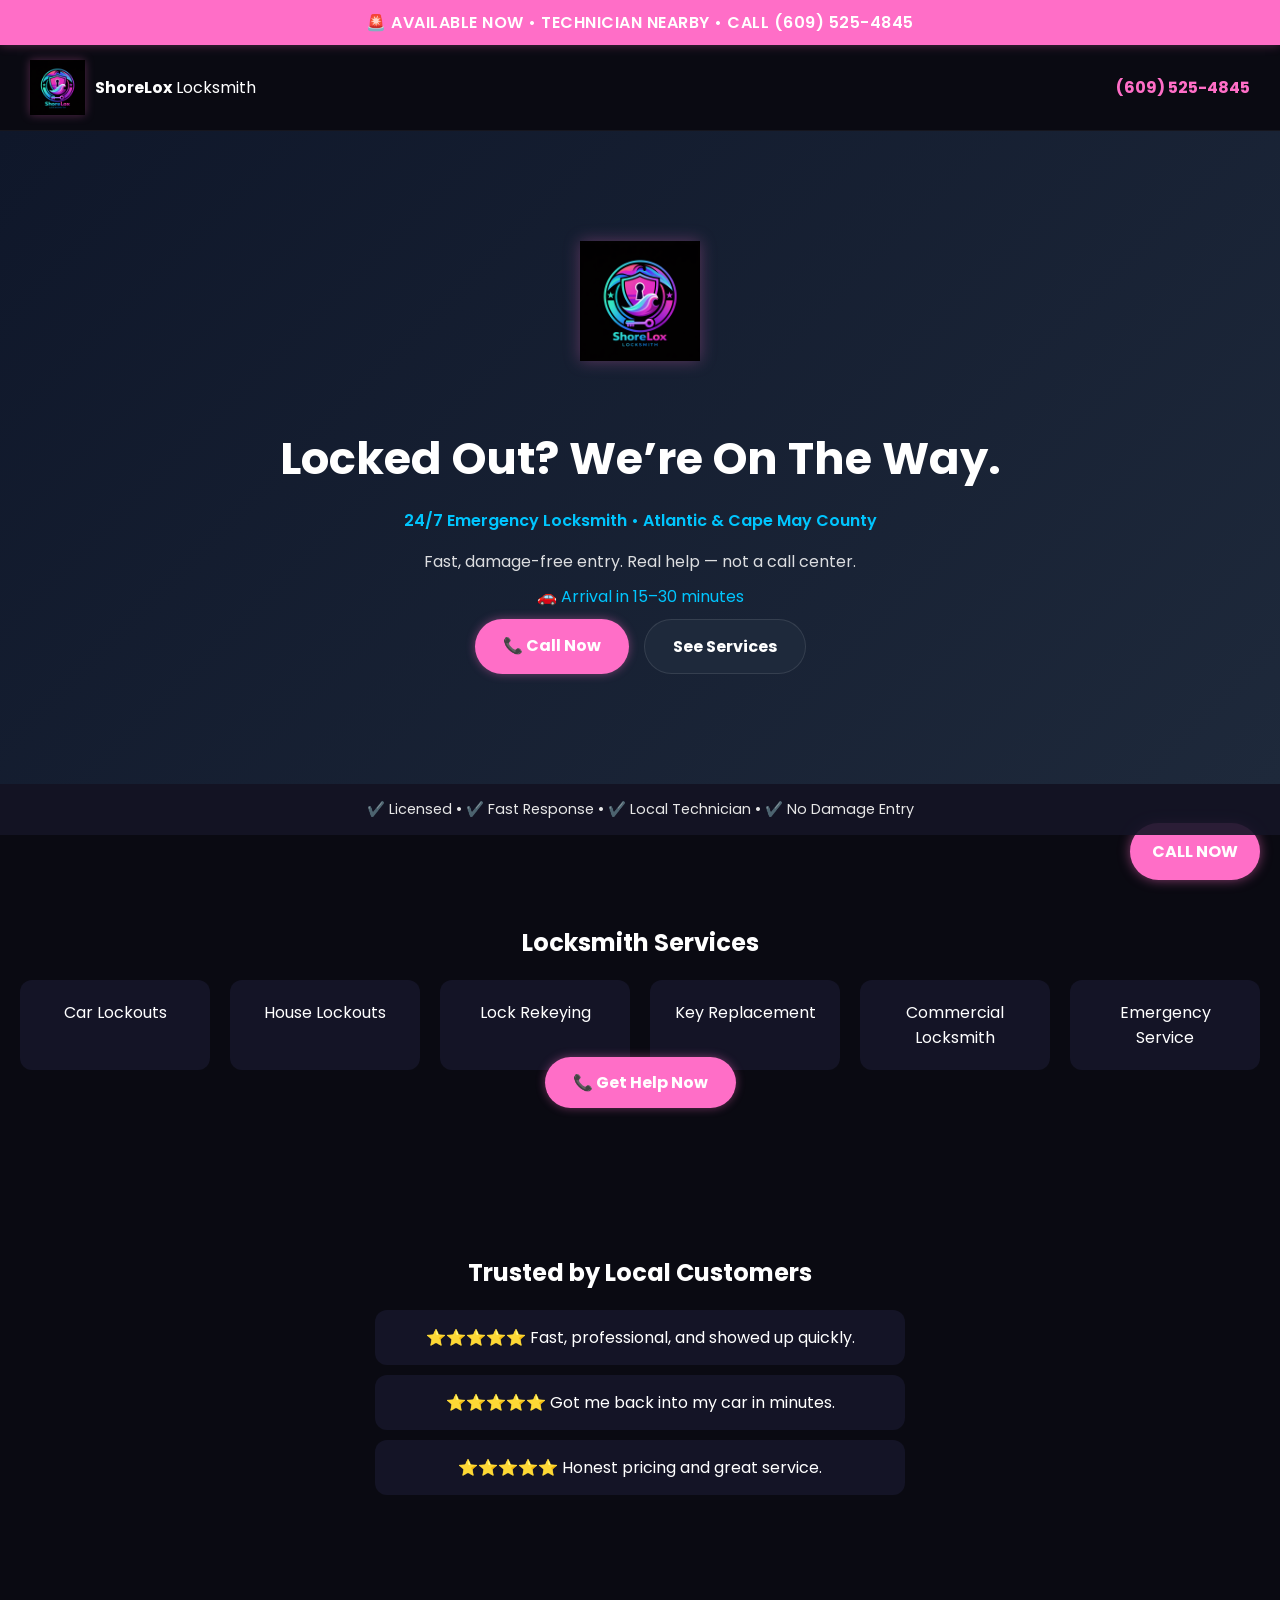
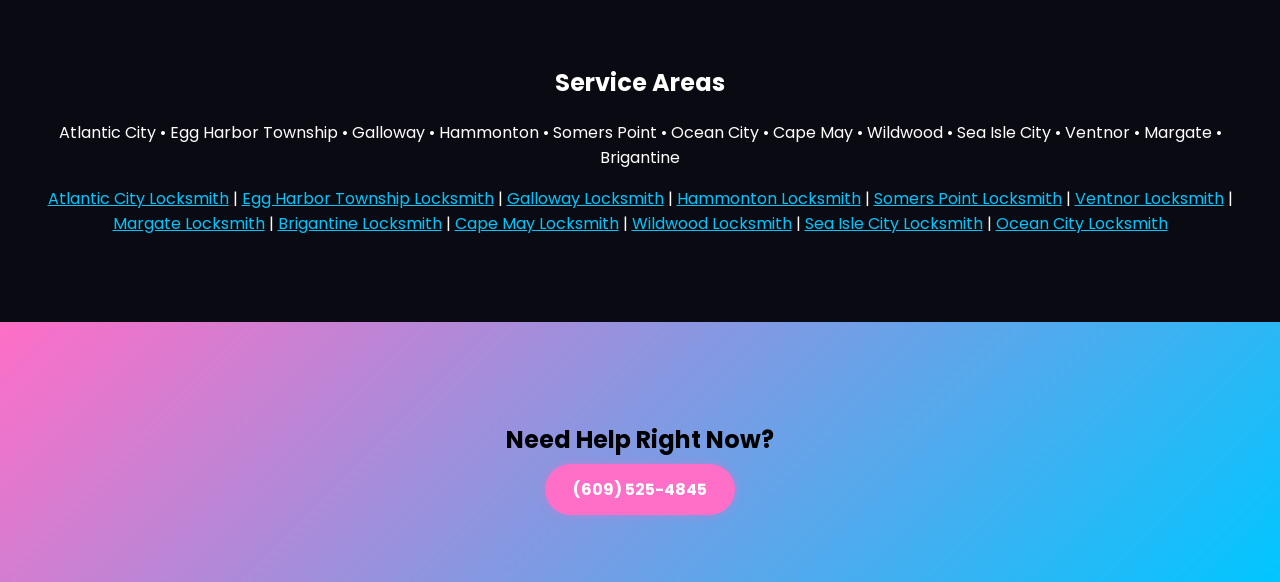
<file: index.html>
<!DOCTYPE html>
<html lang="en">
<head>
<meta charset="UTF-8">
<meta name="viewport" content="width=device-width, initial-scale=1.0">

<title>24/7 Emergency Locksmith | ShoreLox</title>

<meta name="description" content="Locked out? 24/7 emergency locksmith in Atlantic & Cape May County NJ. Fast response. Call (609) 525-4845 now.">

<link href="https://fonts.googleapis.com/css2?family=Poppins:wght@400;600;700&display=swap" rel="stylesheet">
<link rel="stylesheet" href="style.css">

</head>

<body>

<!-- TOP URGENCY BAR -->
<div class="top-bar">
🚨 AVAILABLE NOW • TECHNICIAN NEARBY • CALL (609) 525-4845
</div>

<!-- HEADER -->
<header class="header">
  <div class="logo-wrap">
    <img src="Logo.png">
    <div class="logo-text">
      <strong>ShoreLox</strong>
      <span>Locksmith</span>
    </div>
  </div>

  <a href="tel:6095254845" class="nav-call">(609) 525-4845</a>
</header>

<!-- FLOAT BUTTON -->
<a href="tel:6095254845" class="call-btn">CALL NOW</a>

<!-- HERO -->
<section class="hero">
  <img src="Logo.png" class="hero-logo">

  <h1>Locked Out? We’re On The Way.</h1>
  <p class="sub">24/7 Emergency Locksmith • Atlantic & Cape May County</p>

  <p class="tagline">
    Fast, damage-free entry. Real help — not a call center.
  </p>

  <p class="response">🚗 Arrival in 15–30 minutes</p>

  <div class="hero-buttons">
    <a href="tel:6095254845" class="btn primary">📞 Call Now</a>
    <a href="#services" class="btn secondary">See Services</a>
  </div>
</section>

<!-- TRUST STRIP -->
<section class="trust-strip">
✔️ Licensed • ✔️ Fast Response • ✔️ Local Technician • ✔️ No Damage Entry
</section>

<!-- SERVICES -->
<section id="services" class="services">
  <h2>Locksmith Services</h2>

  <div class="grid">
    <div>Car Lockouts</div>
    <div>House Lockouts</div>
    <div>Lock Rekeying</div>
    <div>Key Replacement</div>
    <div>Commercial Locksmith</div>
    <div>Emergency Service</div>
  </div>

  <div class="mid-cta">
    <a href="tel:6095254845" class="btn primary">📞 Get Help Now</a>
  </div>
</section>

<!-- SOCIAL PROOF -->
<section class="reviews">
  <h2>Trusted by Local Customers</h2>

  <div class="review-box">
    ⭐⭐⭐⭐⭐ Fast, professional, and showed up quickly.
  </div>

  <div class="review-box">
    ⭐⭐⭐⭐⭐ Got me back into my car in minutes.
  </div>

  <div class="review-box">
    ⭐⭐⭐⭐⭐ Honest pricing and great service.
  </div>
</section>

<!-- AREAS -->
<section class="areas">
  <h2>Service Areas</h2>

  <p>
    Atlantic City • Egg Harbor Township • Galloway • Hammonton • Somers Point • 
    Ocean City • Cape May • Wildwood • Sea Isle City • Ventnor • Margate • Brigantine
  </p>

  <p>
    <a href="atlantic-city-locksmith.html">Atlantic City Locksmith</a> |
    <a href="egg-harbor-township-locksmith.html">Egg Harbor Township Locksmith</a> |
    <a href="galloway-locksmith.html">Galloway Locksmith</a> |
    <a href="hammonton-locksmith.html">Hammonton Locksmith</a> |
    <a href="somers-point-locksmith.html">Somers Point Locksmith</a> |
    <a href="ventnor-locksmith.html">Ventnor Locksmith</a> |
    <a href="margate-locksmith.html">Margate Locksmith</a> |
    <a href="brigantine-locksmith.html">Brigantine Locksmith</a> |
    <a href="cape-may-locksmith.html">Cape May Locksmith</a> |
    <a href="wildwood-locksmith.html">Wildwood Locksmith</a> |
    <a href="sea-isle-city-locksmith.html">Sea Isle City Locksmith</a> |
    <a href="ocean-city-locksmith.html">Ocean City Locksmith</a>
  </p>
</section>

<!-- FINAL CTA -->
<section class="cta">
  <h2>Need Help Right Now?</h2>
  <a href="tel:6095254845" class="btn primary">(609) 525-4845</a>
</section>

</body>
</html>
</file>
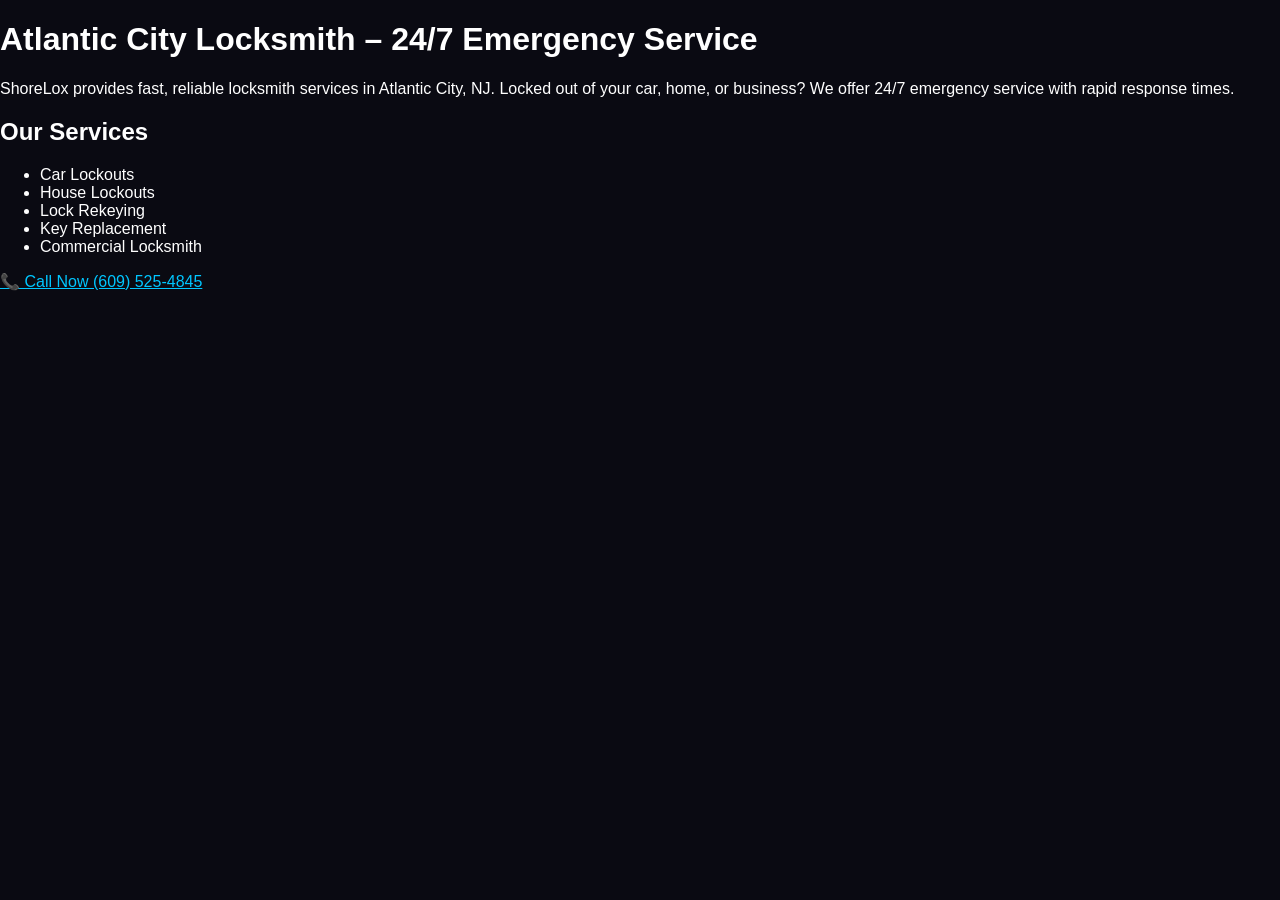
<file: atlantic-city-locksmith.html>
<!DOCTYPE html>
<html>
<head>
<title>Atlantic City Locksmith | 24/7 Emergency | ShoreLox</title>

<meta name="description" content="24/7 locksmith in [CITY], NJ. Car lockouts, home lockouts, rekeying and emergency service. Call (609) 525-4845 now.">

<link rel="stylesheet" href="style.css">
</head>

<body>

<h1>Atlantic City Locksmith – 24/7 Emergency Service</h1>

<p>
ShoreLox provides fast, reliable locksmith services in Atlantic City, NJ.
Locked out of your car, home, or business? We offer 24/7 emergency service with rapid response times.
</p>

<h2>Our Services</h2>
<ul>
<li>Car Lockouts</li>
<li>House Lockouts</li>
<li>Lock Rekeying</li>
<li>Key Replacement</li>
<li>Commercial Locksmith</li>
</ul>

<a href="tel:6095254845">📞 Call Now (609) 525-4845</a>

</body>
</html>
</file>
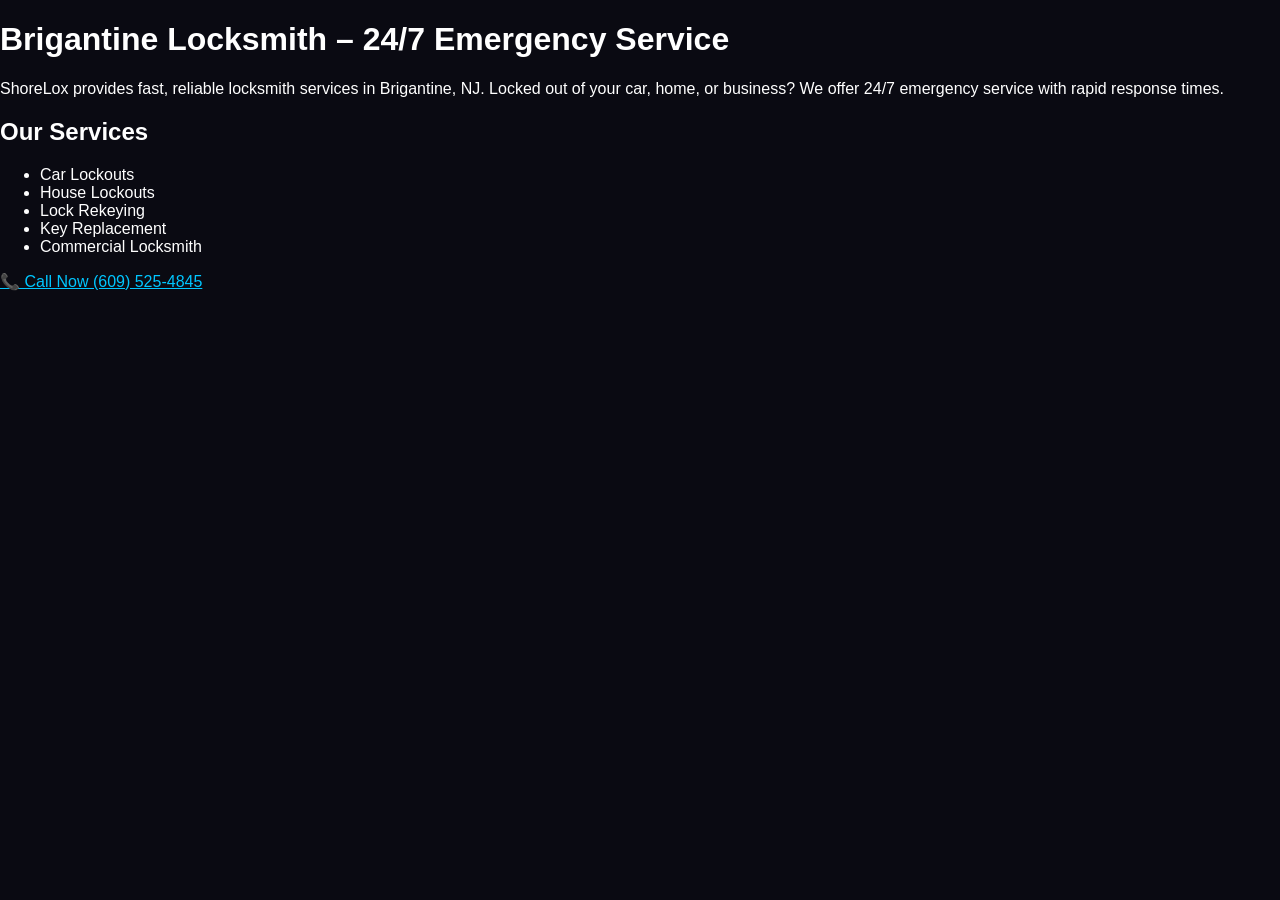
<file: brigantine-locksmith.html>
<!DOCTYPE html>
<html>
<head>
<title>Brigantine Locksmith | 24/7 Emergency | ShoreLox</title>

<meta name="description" content="24/7 locksmith in [CITY], NJ. Car lockouts, home lockouts, rekeying and emergency service. Call (609) 525-4845 now.">

<link rel="stylesheet" href="style.css">
</head>

<body>

<h1>Brigantine Locksmith – 24/7 Emergency Service</h1>

<p>
ShoreLox provides fast, reliable locksmith services in Brigantine, NJ.
Locked out of your car, home, or business? We offer 24/7 emergency service with rapid response times.
</p>

<h2>Our Services</h2>
<ul>
<li>Car Lockouts</li>
<li>House Lockouts</li>
<li>Lock Rekeying</li>
<li>Key Replacement</li>
<li>Commercial Locksmith</li>
</ul>

<a href="tel:6095254845">📞 Call Now (609) 525-4845</a>

</body>
</html>
</file>
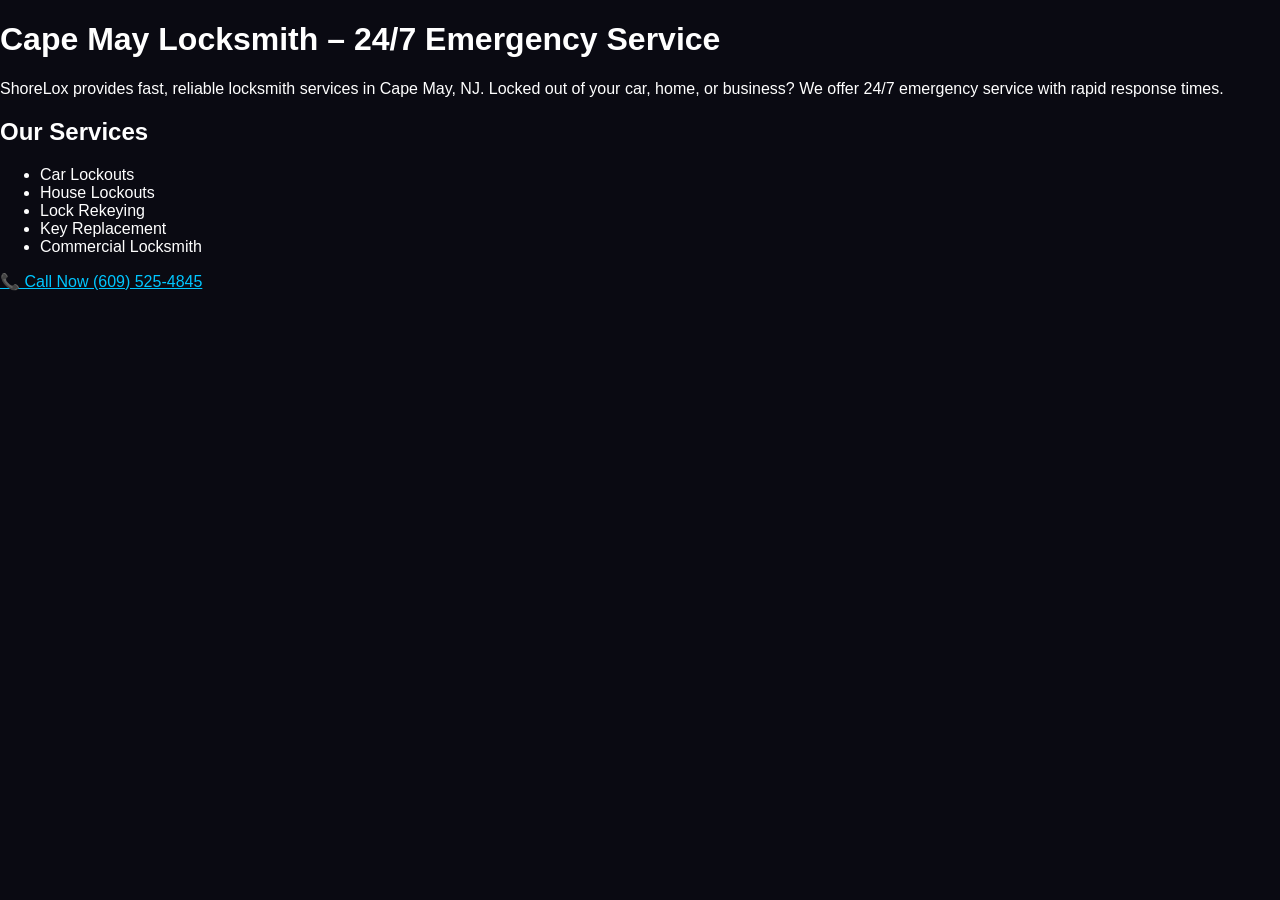
<file: cape-may-locksmith.html>
<!DOCTYPE html>
<html>
<head>
<title>Cape May Locksmith | 24/7 Emergency | ShoreLox</title>

<meta name="description" content="24/7 locksmith in [CITY], NJ. Car lockouts, home lockouts, rekeying and emergency service. Call (609) 525-4845 now.">

<link rel="stylesheet" href="style.css">
</head>

<body>

<h1>Cape May Locksmith – 24/7 Emergency Service</h1>

<p>
ShoreLox provides fast, reliable locksmith services in Cape May, NJ.
Locked out of your car, home, or business? We offer 24/7 emergency service with rapid response times.
</p>

<h2>Our Services</h2>
<ul>
<li>Car Lockouts</li>
<li>House Lockouts</li>
<li>Lock Rekeying</li>
<li>Key Replacement</li>
<li>Commercial Locksmith</li>
</ul>

<a href="tel:6095254845">📞 Call Now (609) 525-4845</a>

</body>
</html>
</file>
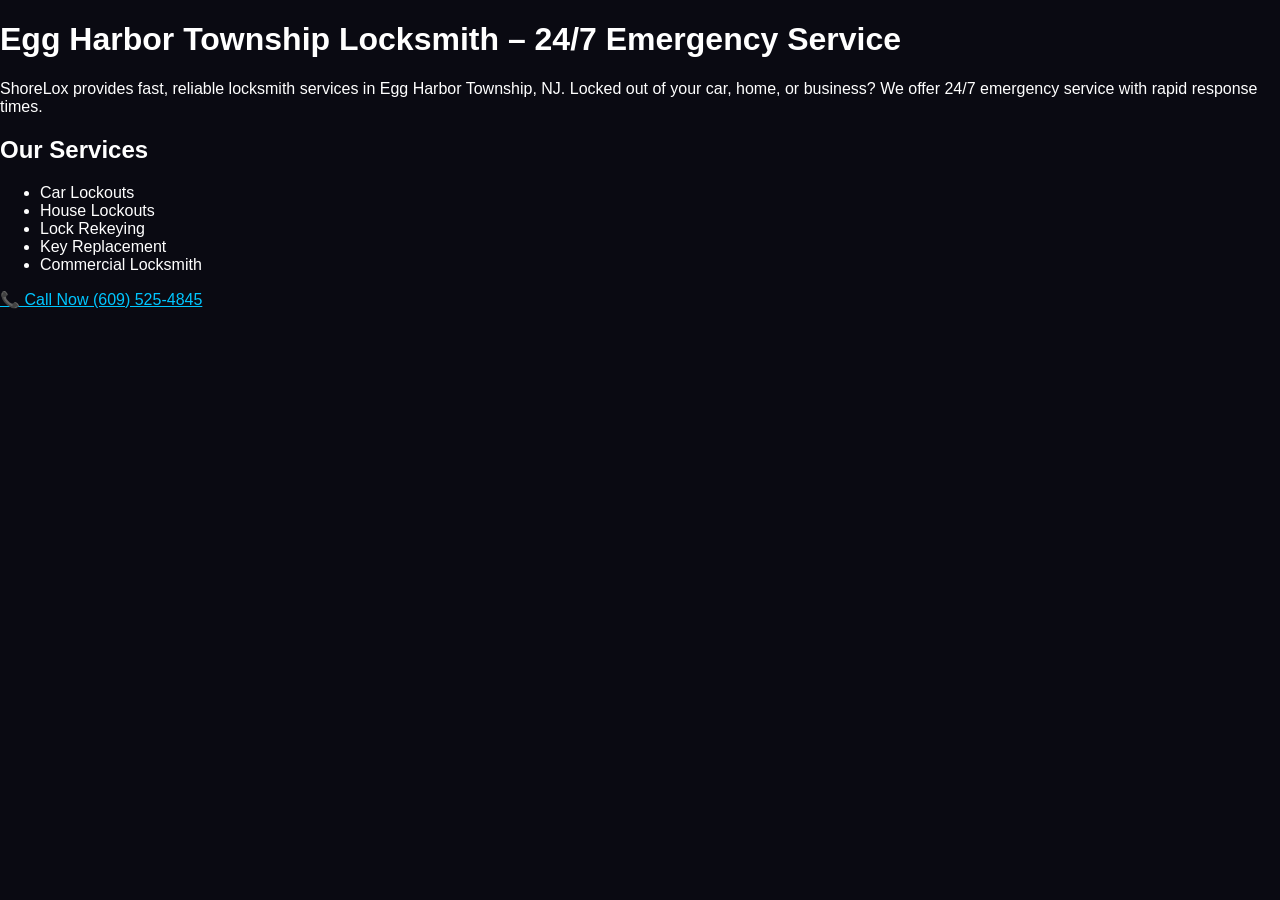
<file: egg-harbor-township-locksmith.html>
<!DOCTYPE html>
<html>
<head>
<title>Egg Harbor Township Locksmith | 24/7 Emergency | ShoreLox</title>

<meta name="description" content="24/7 locksmith in [CITY], NJ. Car lockouts, home lockouts, rekeying and emergency service. Call (609) 525-4845 now.">

<link rel="stylesheet" href="style.css">
</head>

<body>

<h1>Egg Harbor Township Locksmith – 24/7 Emergency Service</h1>

<p>
ShoreLox provides fast, reliable locksmith services in Egg Harbor Township, NJ.
Locked out of your car, home, or business? We offer 24/7 emergency service with rapid response times.
</p>

<h2>Our Services</h2>
<ul>
<li>Car Lockouts</li>
<li>House Lockouts</li>
<li>Lock Rekeying</li>
<li>Key Replacement</li>
<li>Commercial Locksmith</li>
</ul>

<a href="tel:6095254845">📞 Call Now (609) 525-4845</a>

</body>
</html>
</file>
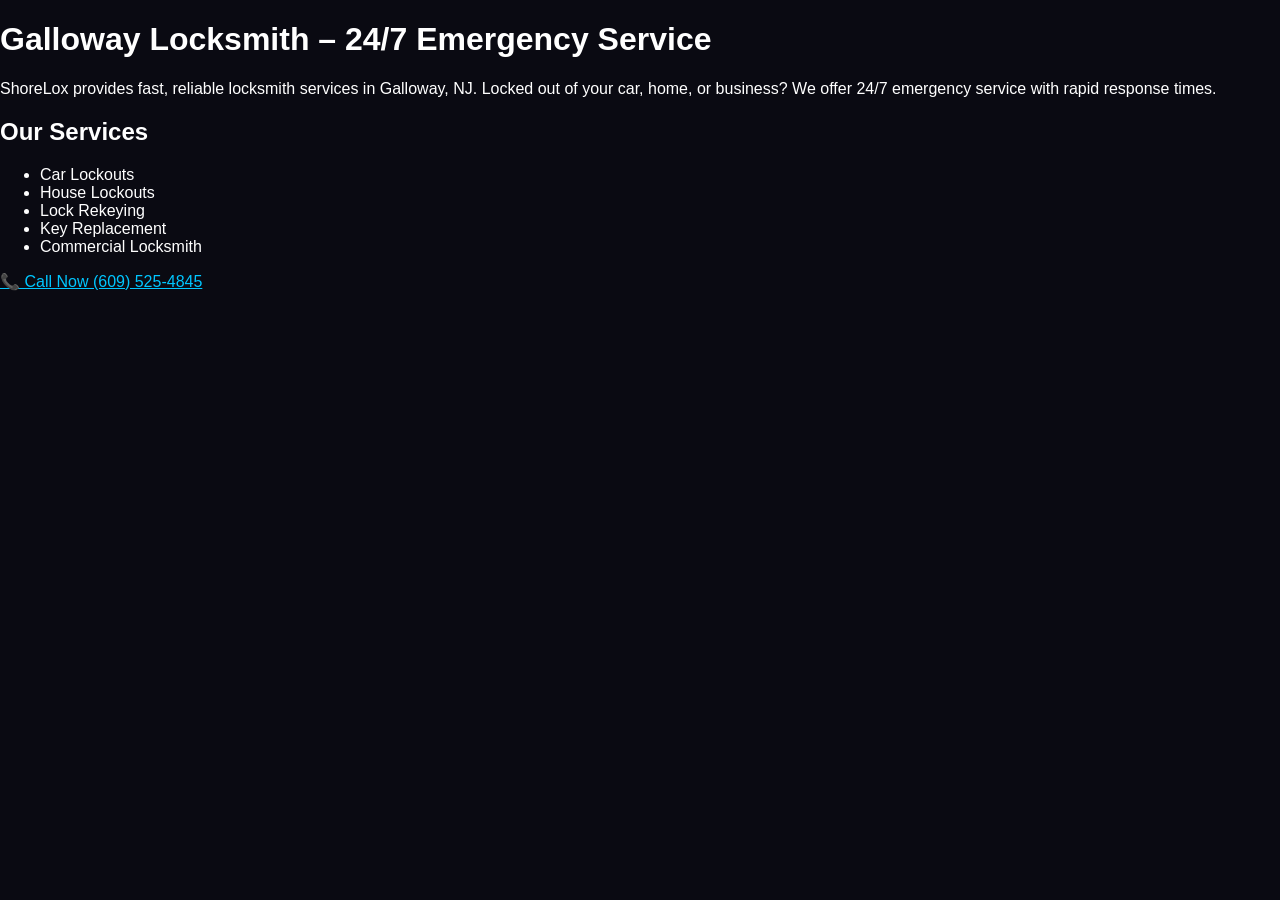
<file: galloway-locksmith.html>
<!DOCTYPE html>
<html>
<head>
<title>Galloway Locksmith | 24/7 Emergency | ShoreLox</title>

<meta name="description" content="24/7 locksmith in [CITY], NJ. Car lockouts, home lockouts, rekeying and emergency service. Call (609) 525-4845 now.">

<link rel="stylesheet" href="style.css">
</head>

<body>

<h1>Galloway Locksmith – 24/7 Emergency Service</h1>

<p>
ShoreLox provides fast, reliable locksmith services in Galloway, NJ.
Locked out of your car, home, or business? We offer 24/7 emergency service with rapid response times.
</p>

<h2>Our Services</h2>
<ul>
<li>Car Lockouts</li>
<li>House Lockouts</li>
<li>Lock Rekeying</li>
<li>Key Replacement</li>
<li>Commercial Locksmith</li>
</ul>

<a href="tel:6095254845">📞 Call Now (609) 525-4845</a>

</body>
</html>
</file>
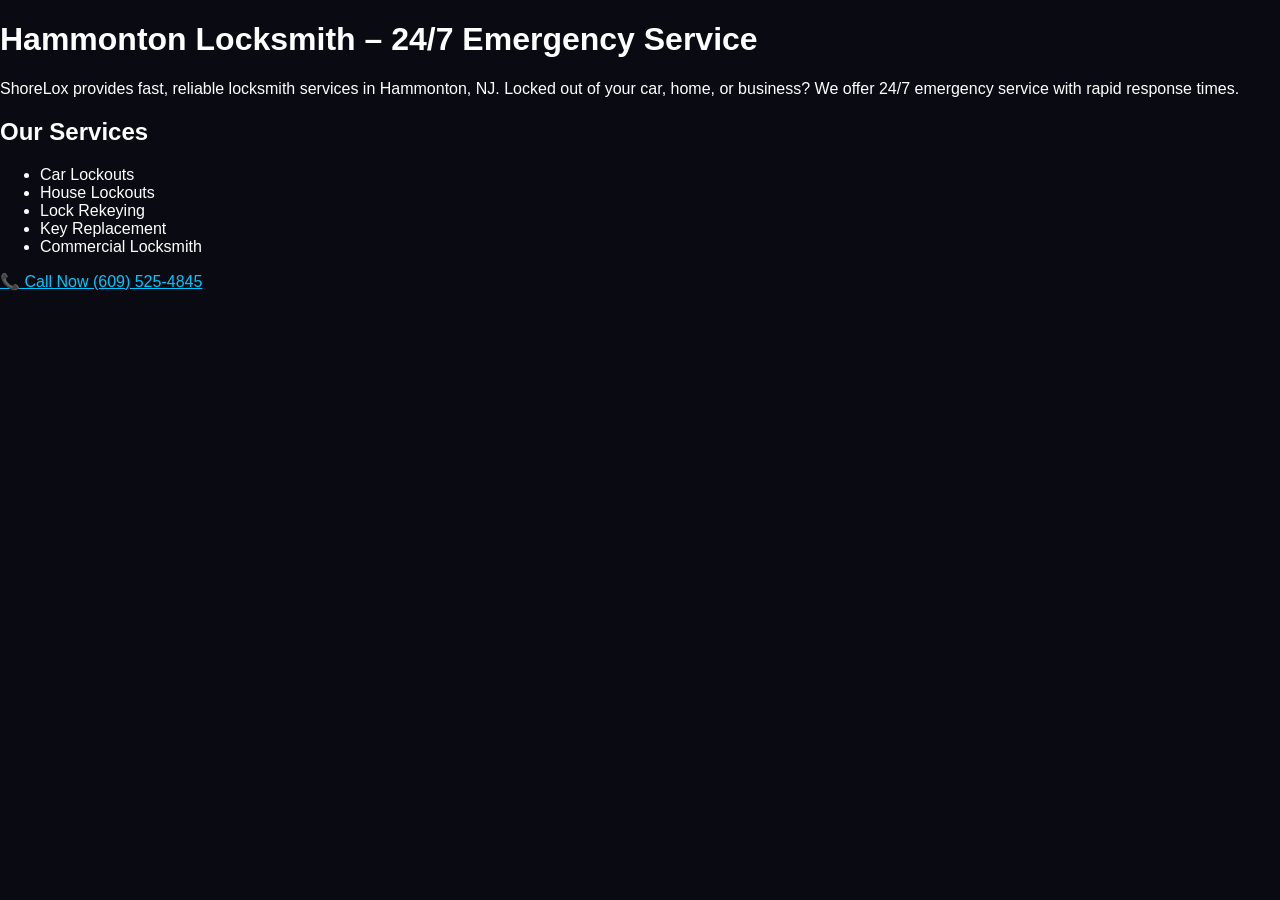
<file: hammonton-locksmith.html>
<!DOCTYPE html>
<html>
<head>
<title>Hammonton Locksmith | 24/7 Emergency | ShoreLox</title>

<meta name="description" content="24/7 locksmith in [CITY], NJ. Car lockouts, home lockouts, rekeying and emergency service. Call (609) 525-4845 now.">

<link rel="stylesheet" href="style.css">
</head>

<body>

<h1>Hammonton Locksmith – 24/7 Emergency Service</h1>

<p>
ShoreLox provides fast, reliable locksmith services in Hammonton, NJ.
Locked out of your car, home, or business? We offer 24/7 emergency service with rapid response times.
</p>

<h2>Our Services</h2>
<ul>
<li>Car Lockouts</li>
<li>House Lockouts</li>
<li>Lock Rekeying</li>
<li>Key Replacement</li>
<li>Commercial Locksmith</li>
</ul>

<a href="tel:6095254845">📞 Call Now (609) 525-4845</a>

</body>
</html>
</file>
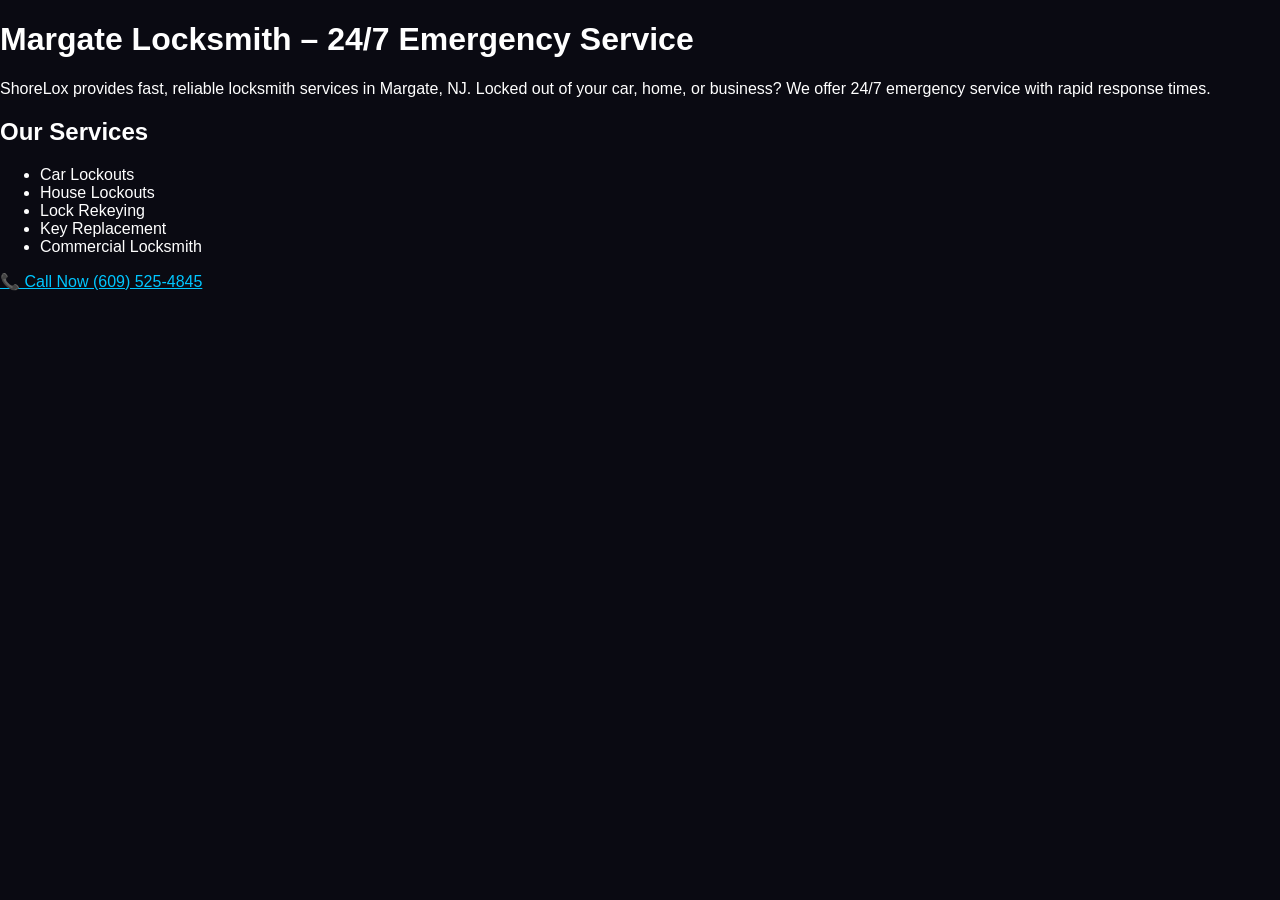
<file: margate-locksmith.html>
<!DOCTYPE html>
<html>
<head>
<title>Margate Locksmith | 24/7 Emergency | ShoreLox</title>

<meta name="description" content="24/7 locksmith in [CITY], NJ. Car lockouts, home lockouts, rekeying and emergency service. Call (609) 525-4845 now.">

<link rel="stylesheet" href="style.css">
</head>

<body>

<h1>Margate Locksmith – 24/7 Emergency Service</h1>

<p>
ShoreLox provides fast, reliable locksmith services in Margate, NJ.
Locked out of your car, home, or business? We offer 24/7 emergency service with rapid response times.
</p>

<h2>Our Services</h2>
<ul>
<li>Car Lockouts</li>
<li>House Lockouts</li>
<li>Lock Rekeying</li>
<li>Key Replacement</li>
<li>Commercial Locksmith</li>
</ul>

<a href="tel:6095254845">📞 Call Now (609) 525-4845</a>

</body>
</html>
</file>
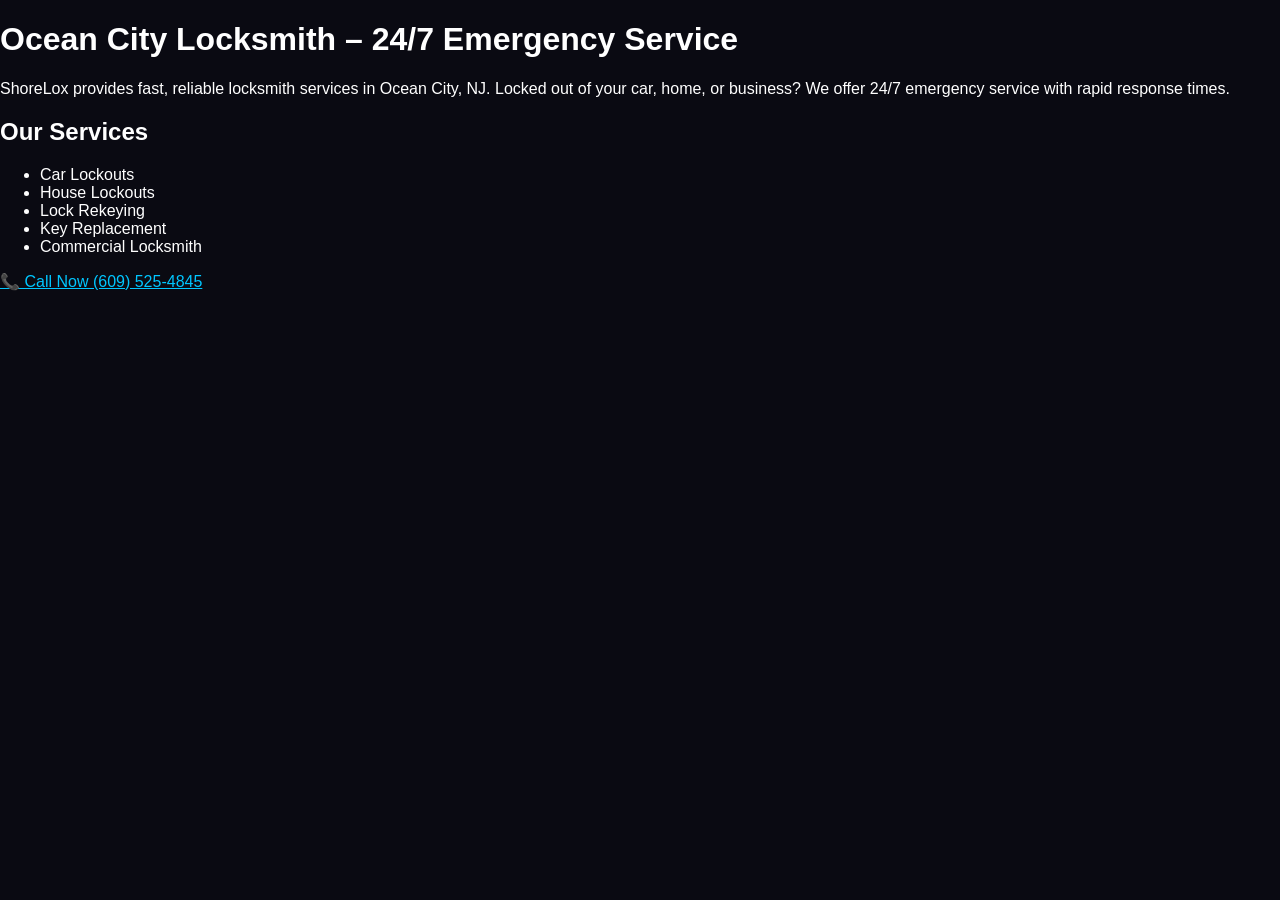
<file: ocean-city-locksmith.html>
<!DOCTYPE html>
<html>
<head>
<title>Ocean City Locksmith | 24/7 Emergency | ShoreLox</title>

<meta name="description" content="24/7 locksmith in [CITY], NJ. Car lockouts, home lockouts, rekeying and emergency service. Call (609) 525-4845 now.">

<link rel="stylesheet" href="style.css">
</head>

<body>

<h1>Ocean City Locksmith – 24/7 Emergency Service</h1>

<p>
ShoreLox provides fast, reliable locksmith services in Ocean City, NJ.
Locked out of your car, home, or business? We offer 24/7 emergency service with rapid response times.
</p>

<h2>Our Services</h2>
<ul>
<li>Car Lockouts</li>
<li>House Lockouts</li>
<li>Lock Rekeying</li>
<li>Key Replacement</li>
<li>Commercial Locksmith</li>
</ul>

<a href="tel:6095254845">📞 Call Now (609) 525-4845</a>

</body>
</html>
</file>
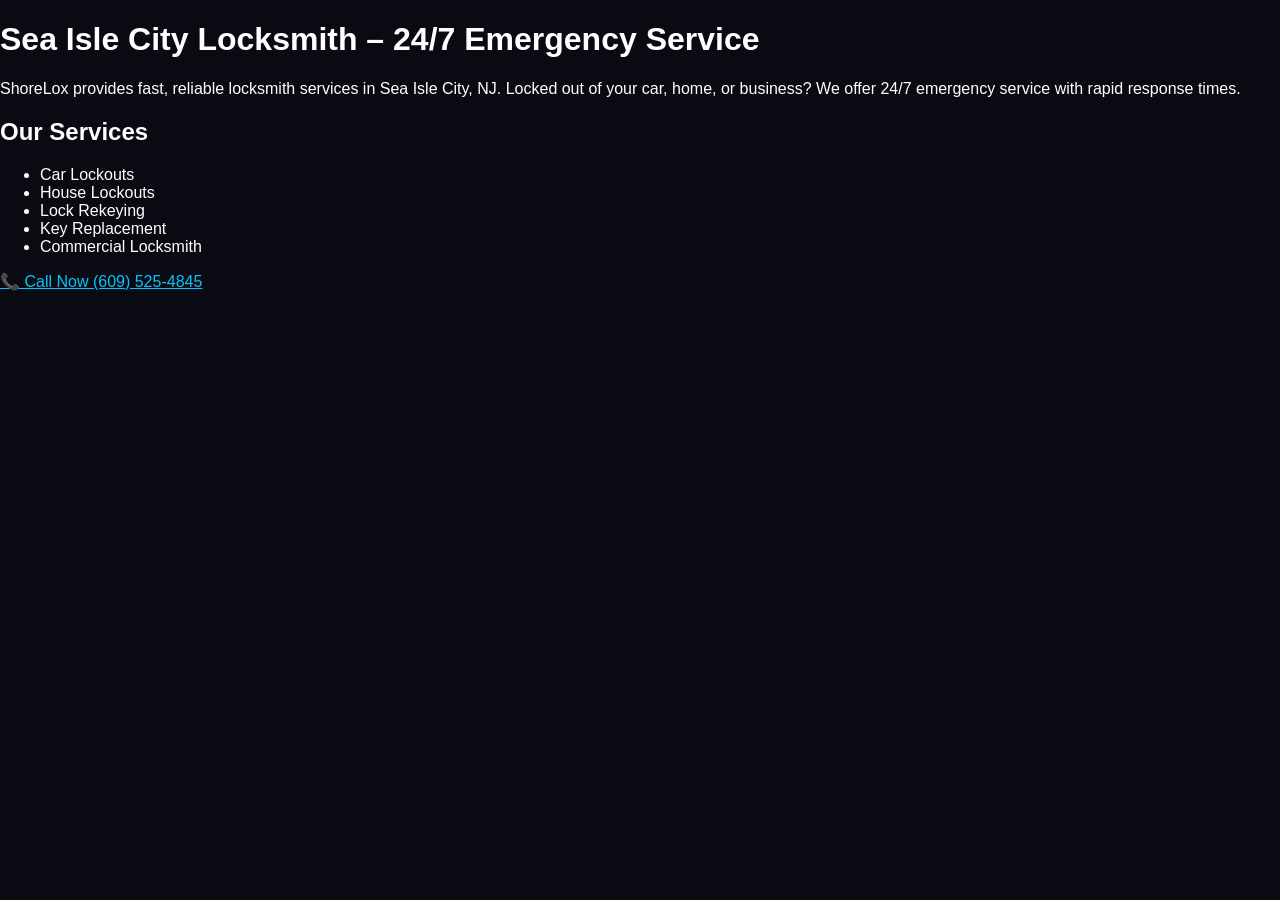
<file: sea-isle-city-locksmith.html>
<!DOCTYPE html>
<html>
<head>
<title>Sea Isle City Locksmith | 24/7 Emergency | ShoreLox</title>

<meta name="description" content="24/7 locksmith in [CITY], NJ. Car lockouts, home lockouts, rekeying and emergency service. Call (609) 525-4845 now.">

<link rel="stylesheet" href="style.css">
</head>

<body>

<h1>Sea Isle City Locksmith – 24/7 Emergency Service</h1>

<p>
ShoreLox provides fast, reliable locksmith services in Sea Isle City, NJ.
Locked out of your car, home, or business? We offer 24/7 emergency service with rapid response times.
</p>

<h2>Our Services</h2>
<ul>
<li>Car Lockouts</li>
<li>House Lockouts</li>
<li>Lock Rekeying</li>
<li>Key Replacement</li>
<li>Commercial Locksmith</li>
</ul>

<a href="tel:6095254845">📞 Call Now (609) 525-4845</a>

</body>
</html>
</file>
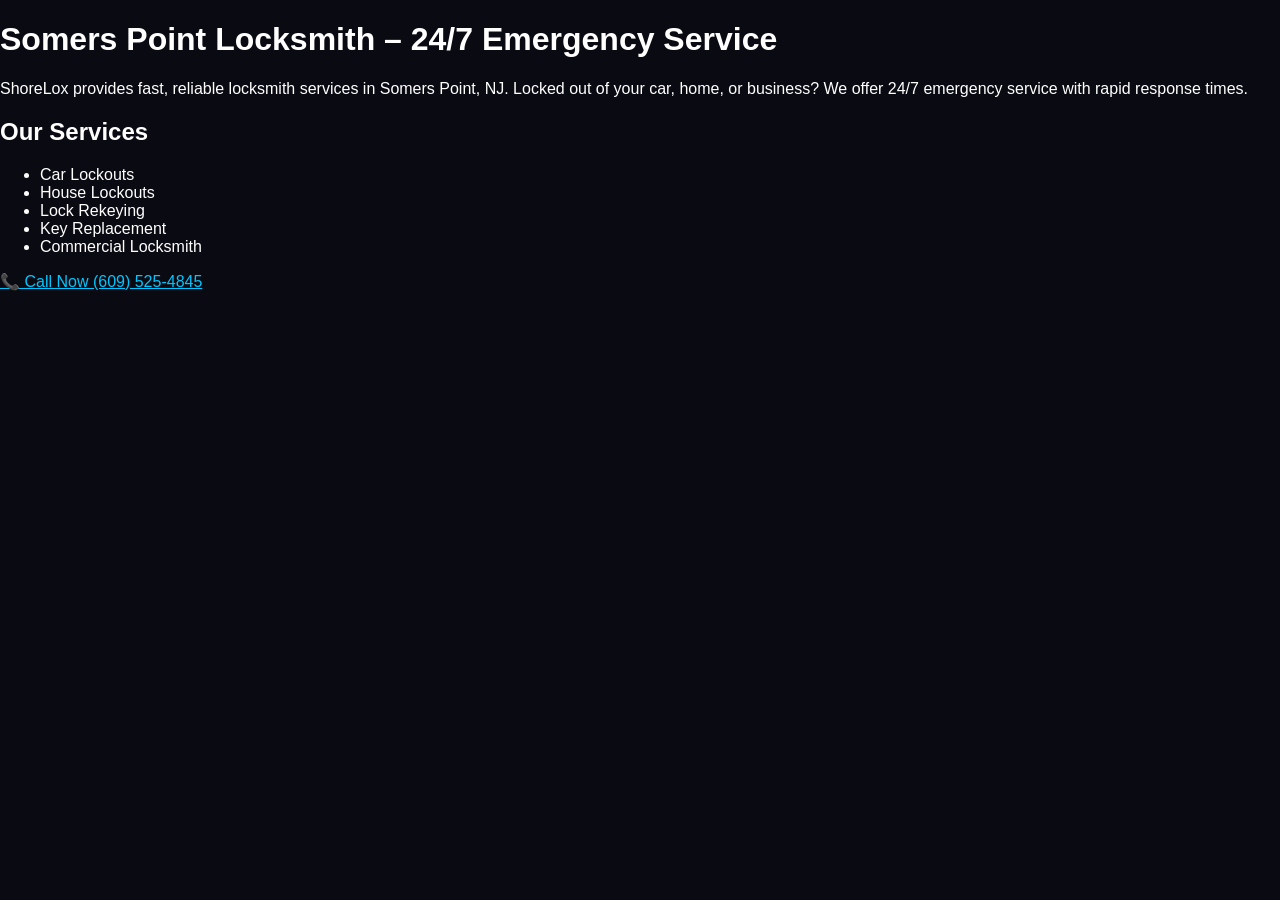
<file: somers-point-locksmith.html>
<!DOCTYPE html>
<html>
<head>
<title>Somers Point Locksmith | 24/7 Emergency | ShoreLox</title>

<meta name="description" content="24/7 locksmith in [CITY], NJ. Car lockouts, home lockouts, rekeying and emergency service. Call (609) 525-4845 now.">

<link rel="stylesheet" href="style.css">
</head>

<body>

<h1>Somers Point Locksmith – 24/7 Emergency Service</h1>

<p>
ShoreLox provides fast, reliable locksmith services in Somers Point, NJ.
Locked out of your car, home, or business? We offer 24/7 emergency service with rapid response times.
</p>

<h2>Our Services</h2>
<ul>
<li>Car Lockouts</li>
<li>House Lockouts</li>
<li>Lock Rekeying</li>
<li>Key Replacement</li>
<li>Commercial Locksmith</li>
</ul>

<a href="tel:6095254845">📞 Call Now (609) 525-4845</a>

</body>
</html>
</file>
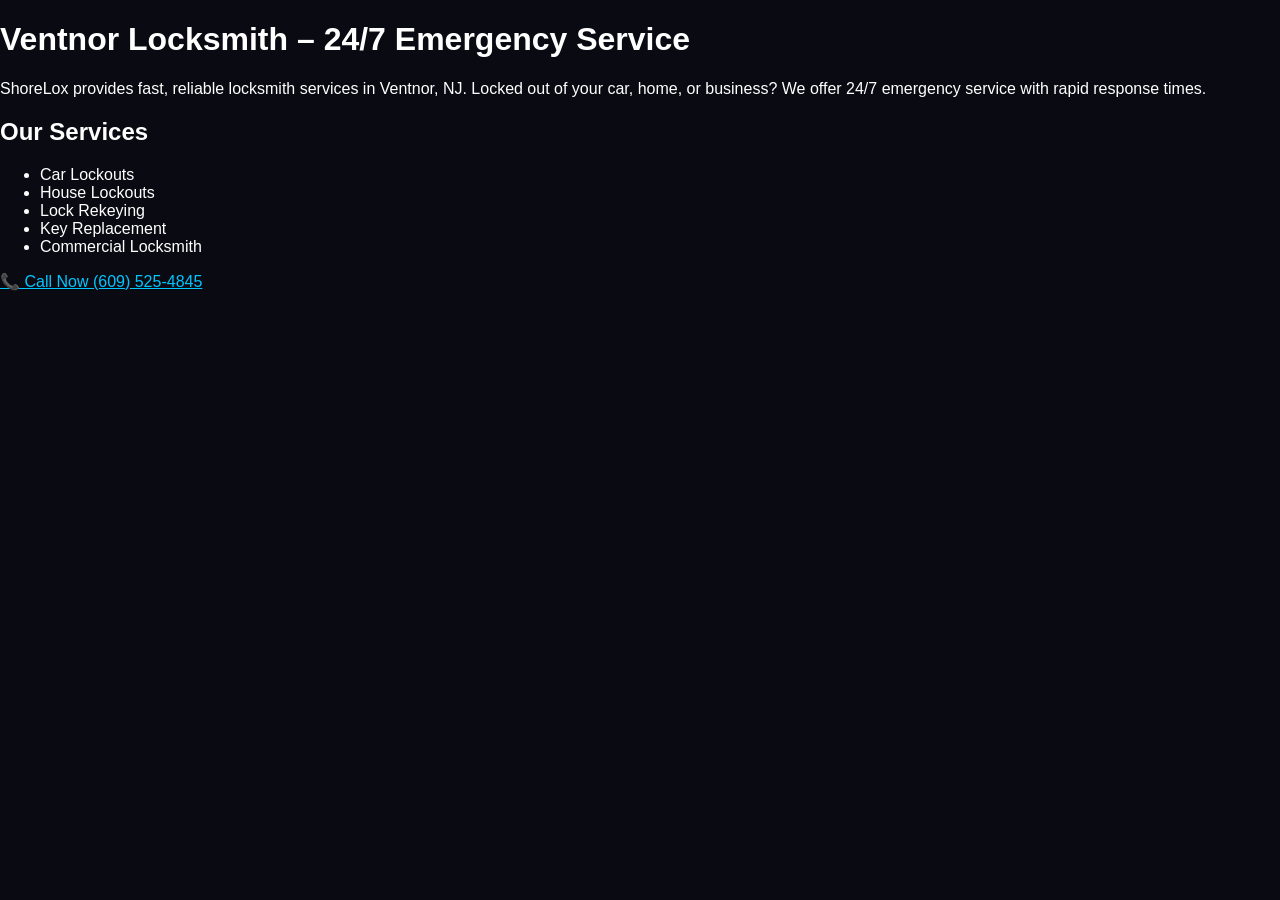
<file: ventnor-locksmith.html>
<!DOCTYPE html>
<html>
<head>
<title>Ventnor Locksmith | 24/7 Emergency | ShoreLox</title>

<meta name="description" content="24/7 locksmith in [CITY], NJ. Car lockouts, home lockouts, rekeying and emergency service. Call (609) 525-4845 now.">

<link rel="stylesheet" href="style.css">
</head>

<body>

<h1>Ventnor Locksmith – 24/7 Emergency Service</h1>

<p>
ShoreLox provides fast, reliable locksmith services in Ventnor, NJ.
Locked out of your car, home, or business? We offer 24/7 emergency service with rapid response times.
</p>

<h2>Our Services</h2>
<ul>
<li>Car Lockouts</li>
<li>House Lockouts</li>
<li>Lock Rekeying</li>
<li>Key Replacement</li>
<li>Commercial Locksmith</li>
</ul>

<a href="tel:6095254845">📞 Call Now (609) 525-4845</a>

</body>
</html>
</file>
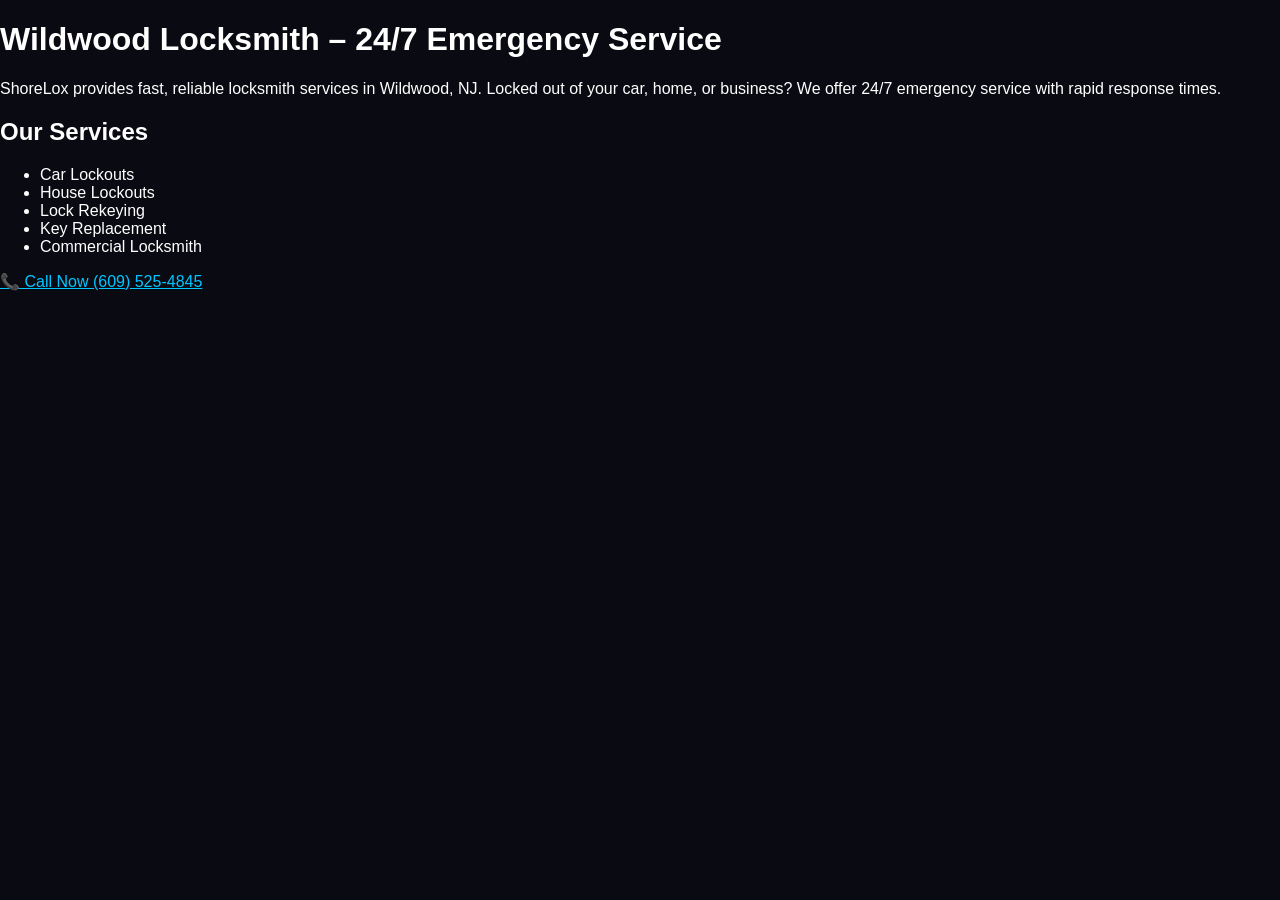
<file: wildwood-locksmith.html>
<!DOCTYPE html>
<html>
<head>
<title>Wildwood Locksmith | 24/7 Emergency | ShoreLox</title>

<meta name="description" content="24/7 locksmith in [CITY], NJ. Car lockouts, home lockouts, rekeying and emergency service. Call (609) 525-4845 now.">

<link rel="stylesheet" href="style.css">
</head>

<body>

<h1>Wildwood Locksmith – 24/7 Emergency Service</h1>

<p>
ShoreLox provides fast, reliable locksmith services in Wildwood, NJ.
Locked out of your car, home, or business? We offer 24/7 emergency service with rapid response times.
</p>

<h2>Our Services</h2>
<ul>
<li>Car Lockouts</li>
<li>House Lockouts</li>
<li>Lock Rekeying</li>
<li>Key Replacement</li>
<li>Commercial Locksmith</li>
</ul>

<a href="tel:6095254845">📞 Call Now (609) 525-4845</a>

</body>
</html>
</file>
<file: style.css>
body {
  margin:0;
  font-family:'Poppins',sans-serif;
  background:#0a0a12;
  color:white;
  -webkit-font-smoothing:antialiased;
}

/* TOP BAR */
.top-bar {
  background:#ff6ec7;
  text-align:center;
  padding:10px;
  font-weight:600;
  letter-spacing:0.5px;
  box-shadow:0 0 10px rgba(255,110,199,0.3);
}

/* HEADER */
.header {
  display:flex;
  justify-content:space-between;
  align-items:center;
  padding:15px 30px;
  border-bottom:1px solid rgba(255,255,255,0.05);
}

.logo-wrap {
  display:flex;
  align-items:center;
  gap:10px;
}

.logo-wrap img {
  height:55px;
  filter:drop-shadow(0 0 5px rgba(255,110,199,0.3));
}

.nav-call {
  color:#ff6ec7;
  font-weight:bold;
  text-decoration:none;
  transition:0.2s;
}

.nav-call:hover {
  opacity:0.8;
}

/* HERO */
.hero {
  text-align:center;
  padding:110px 20px;
  background:linear-gradient(135deg,#0f172a,#1e293b);
}

.hero-logo {
  width:120px;
  margin-bottom:20px;
  filter:drop-shadow(0 0 8px rgba(255,110,199,0.3));
}

.hero h1 {
  font-size:2.8rem;
  margin-bottom:10px;
}

.sub {
  color:#00c6ff;
  font-weight:600;
}

.tagline {
  opacity:0.85;
  max-width:600px;
  margin:10px auto;
}

.response {
  color:#00c6ff;
  margin:10px 0;
}

/* BUTTONS */
.hero-buttons {
  display:flex;
  justify-content:center;
  gap:15px;
  flex-wrap:wrap;
}

.btn {
  padding:14px 28px;
  border-radius:30px;
  font-weight:bold;
  text-decoration:none;
  transition:all 0.2s ease;
}

.btn.primary {
  background:#ff6ec7;
  color:white;
  box-shadow:0 0 10px rgba(255,110,199,0.4);
}

.btn.primary:hover {
  transform:translateY(-2px);
  box-shadow:0 0 18px rgba(255,110,199,0.7);
}

.btn.secondary {
  background:#1e293b;
  border:1px solid rgba(255,255,255,0.1);
  color:white;
}

.btn.secondary:hover {
  background:#243447;
}

/* FLOAT BUTTON */
.call-btn {
  position:fixed;
  bottom:20px;
  right:20px;
  background:#ff6ec7;
  padding:16px 22px;
  border-radius:50px;
  font-weight:bold;
  text-decoration:none;
  color:white;
  box-shadow:0 0 12px rgba(255,110,199,0.5);
  transition:0.2s;
}

.call-btn:hover {
  transform:scale(1.05);
}

/* TRUST STRIP */
.trust-strip {
  text-align:center;
  padding:15px;
  background:#141426;
  font-size:0.9rem;
  opacity:0.9;
}

/* SECTIONS */
section {
  padding:70px 20px;
  text-align:center;
}

/* GRID */
.grid {
  display:grid;
  grid-template-columns:repeat(auto-fit,minmax(150px,1fr));
  gap:20px;
  margin-top:20px;
}

.grid div {
  background:#141426;
  padding:20px;
  border-radius:12px;
  transition:0.2s;
}

.grid div:hover {
  transform:translateY(-4px);
  background:#1a1a33;
}

/* REVIEWS */
.review-box {
  background:#141426;
  margin:10px auto;
  padding:15px;
  border-radius:12px;
  max-width:500px;
  transition:0.2s;
}

.review-box:hover {
  background:#1a1a33;
}

/* CTA */
.cta {
  background:linear-gradient(135deg,#ff6ec7,#00c6ff);
  color:#000;
  padding:80px 20px;
}

.cta h2 {
  margin-bottom:20px;
}

/* LINKS */
a {
  color:#00c6ff;
  transition:0.2s;
}

a:hover {
  opacity:0.7;
}
</file>
